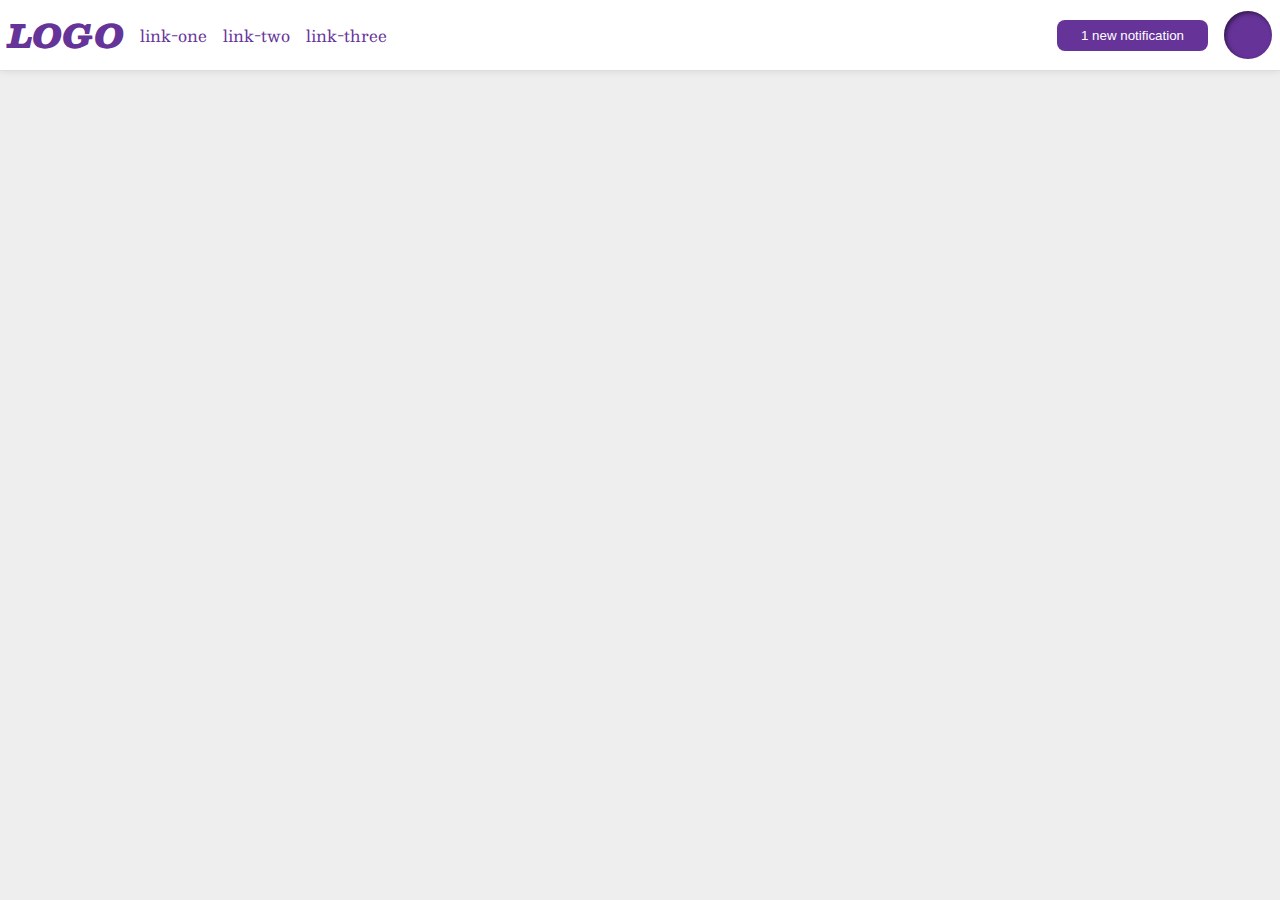
<file: foundations/flex/03-flex-header-2/index.html>
<!DOCTYPE html>
<html lang="en">
  <head>
    <meta charset="UTF-8">
    <meta http-equiv="X-UA-Compatible" content="IE=edge">
    <meta name="viewport" content="width=device-width, initial-scale=1.0">
    <title>Flex Header 2</title>
    <link rel="stylesheet" href="style.css">
  </head>
  <body>
    <div class="header">
      <div class="left-contents">
        <div class="logo">
          LOGO
        </div>
        <ul class="links">
          <li><a href="https://google.com">link-one</a></li>
          <li><a href="https://google.com">link-two</a></li>
          <li><a href="https://google.com">link-three</a></li>
        </ul>
      </div>
      <div class="right-contents">
        <button class="notifications">
          1 new notification
        </button>
        <div class="profile-image"></div>
      </div>
    </div>
  </body>
</html>
</file>
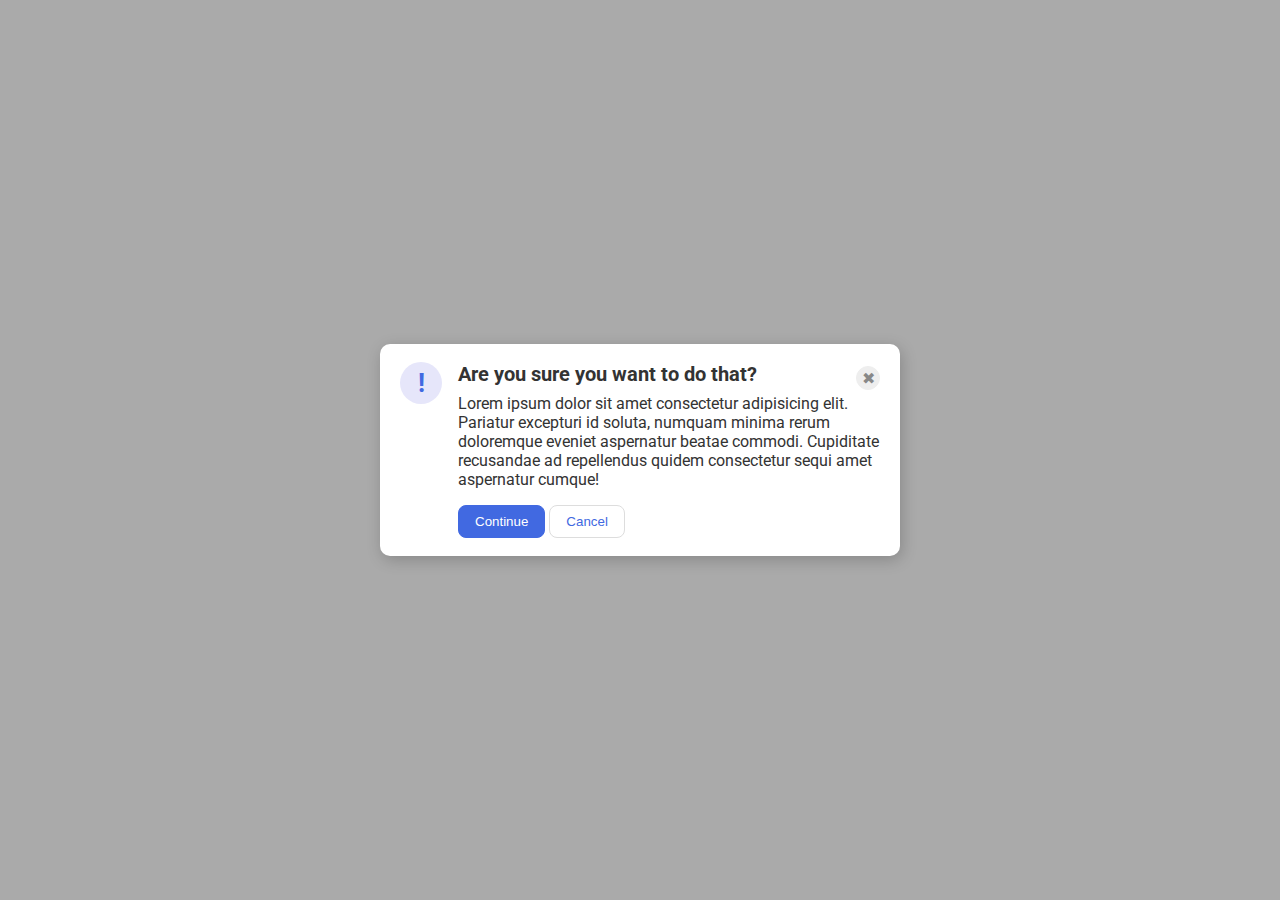
<file: foundations/flex/05-flex-modal/index.html>
<!DOCTYPE html>
<html lang="en">
  <head>
    <meta charset="UTF-8">
    <meta http-equiv="X-UA-Compatible" content="IE=edge">
    <meta name="viewport" content="width=device-width, initial-scale=1.0">
    <link rel="stylesheet" href="style.css">
    <title>Modal</title>
  </head>
  <body>
    <div class="modal">
      <div class="icon">!</div>
      <div class="main-body">
        <div class="header-button">
          <div class="header">Are you sure you want to do that?</div>
          <button class="close-button">✖</button>
        </div>
        <div class="text">Lorem ipsum dolor sit amet consectetur adipisicing elit. Pariatur excepturi id soluta, numquam minima rerum doloremque eveniet aspernatur beatae commodi. Cupiditate recusandae ad repellendus quidem consectetur sequi amet aspernatur cumque!</div>
        <div class="call-to-action">
          <button class="continue">Continue</button>
          <button class="cancel">Cancel</button>
        </div>
      </div>
    </div>
  </body>
</html>
</file>
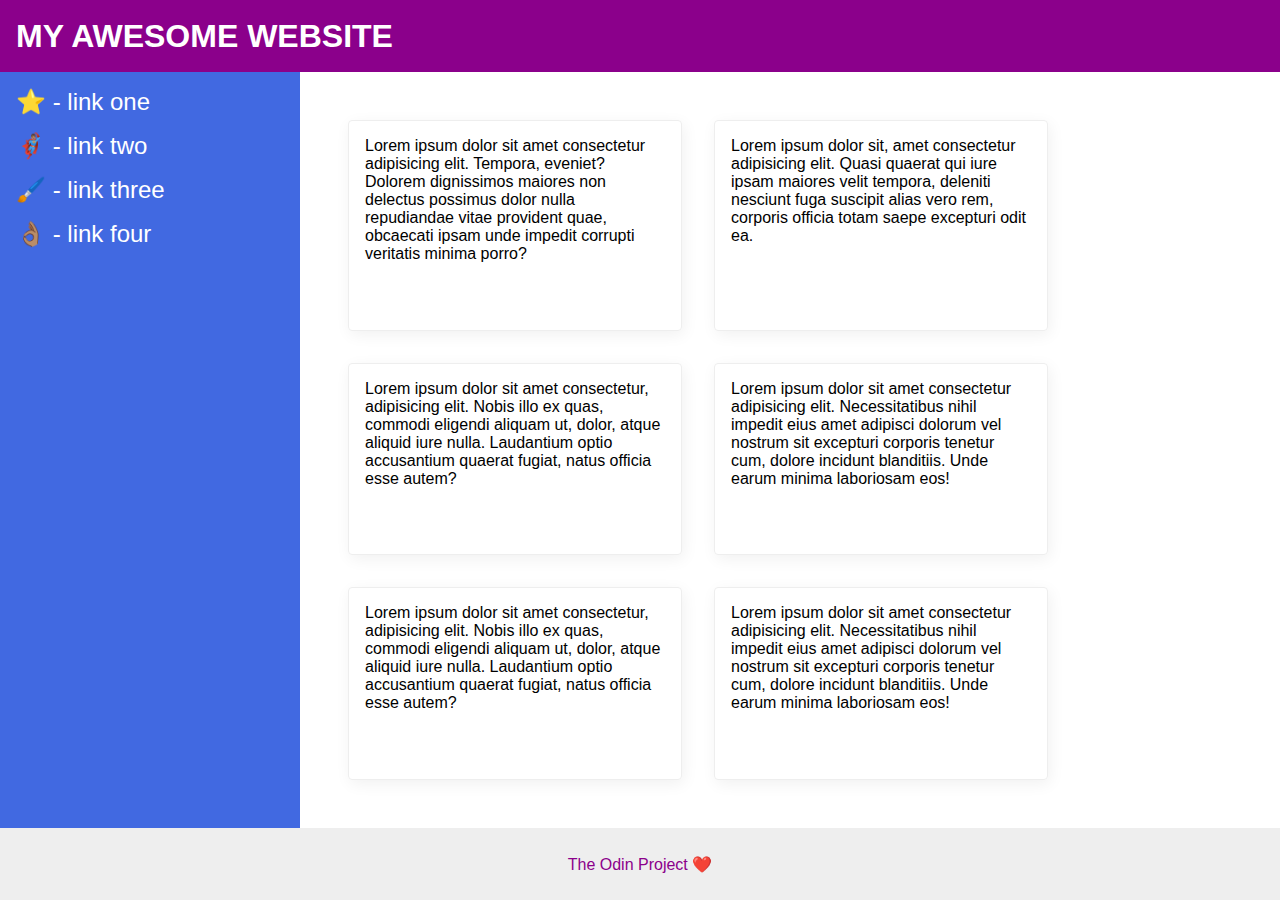
<file: foundations/flex/07-flex-layout-2/index.html>
<!DOCTYPE html>
<html lang="en">
  <head>
    <meta charset="UTF-8">
    <meta http-equiv="X-UA-Compatible" content="IE=edge">
    <meta name="viewport" content="width=device-width, initial-scale=1.0">
    <title>The Holy Grail</title>
    <link rel="stylesheet" href="style.css">
  </head>
  <body>
    <div class="header">
      MY AWESOME WEBSITE
    </div>
    <div class="content">
      <div class="sidebar">
        <ul>
          <li><a href="#">⭐ - link one</a></li>
          <li><a href="#">🦸🏽‍♂️ - link two</a></li>
          <li><a href="#">🖌️ - link three</a></li>
          <li><a href="#">👌🏽 - link four</a></li>
        </ul>
      </div>
      <div class="cards">
        <div class="card">Lorem ipsum dolor sit amet consectetur adipisicing elit. Tempora, eveniet? Dolorem dignissimos maiores non delectus possimus dolor nulla repudiandae vitae provident quae, obcaecati ipsam unde impedit corrupti veritatis minima porro?</div>
        <div class="card">Lorem ipsum dolor sit, amet consectetur adipisicing elit. Quasi quaerat qui iure ipsam maiores velit tempora, deleniti nesciunt fuga suscipit alias vero rem, corporis officia totam saepe excepturi odit ea.</div>
        <div class="card">Lorem ipsum dolor sit amet consectetur, adipisicing elit. Nobis illo ex quas, commodi eligendi aliquam ut, dolor, atque aliquid iure nulla. Laudantium optio accusantium quaerat fugiat, natus officia esse autem?</div>
        <div class="card">Lorem ipsum dolor sit amet consectetur adipisicing elit. Necessitatibus nihil impedit eius amet adipisci dolorum vel nostrum sit excepturi corporis tenetur cum, dolore incidunt blanditiis. Unde earum minima laboriosam eos!</div>
        <div class="card">Lorem ipsum dolor sit amet consectetur, adipisicing elit. Nobis illo ex quas, commodi eligendi aliquam ut, dolor, atque aliquid iure nulla. Laudantium optio accusantium quaerat fugiat, natus officia esse autem?</div>
        <div class="card">Lorem ipsum dolor sit amet consectetur adipisicing elit. Necessitatibus nihil impedit eius amet adipisci dolorum vel nostrum sit excepturi corporis tenetur cum, dolore incidunt blanditiis. Unde earum minima laboriosam eos!</div>
      </div>
    </div>
    <div class="footer">
      The Odin Project ❤️
    </div>
  </body>
</html>
</file>
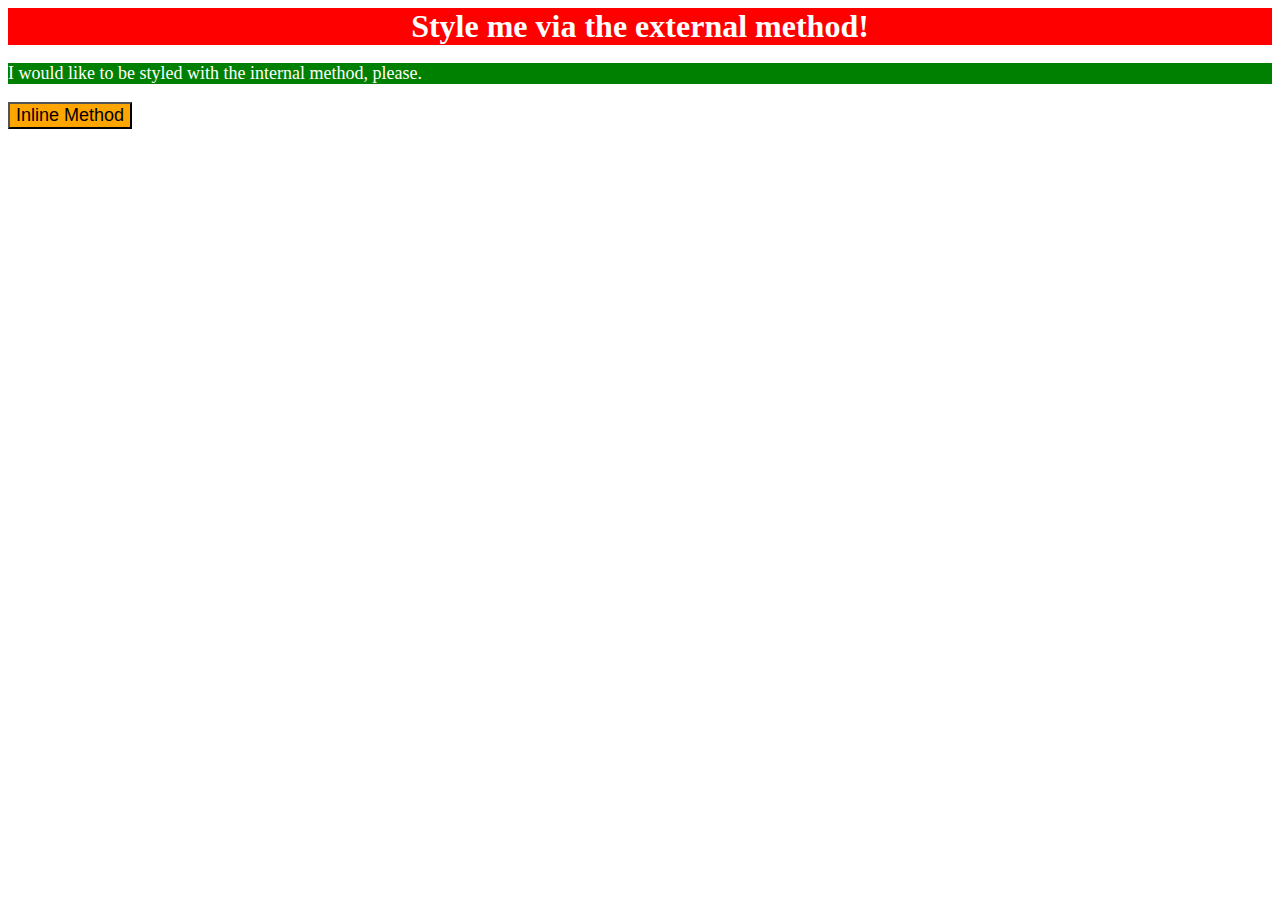
<file: foundations/intro-to-css/01-css-methods/index.html>
<!DOCTYPE html>
<html lang="en">
  <head>
    <meta charset="UTF-8">
    <meta http-equiv="X-UA-Compatible" content="IE=edge">
    <meta name="viewport" content="width=device-width, initial-scale=1.0">
    <title>Methods for Adding CSS</title>
    <link rel="stylesheet" href="styles.css">
    <style>
      p {
        background-color: green;
        color: white;
        font-size: 18px;
      }
    </style>
  </head>
  <body>
    <div>Style me via the external method!</div>
    <p>I would like to be styled with the internal method, please.</p>
    <button style="background-color: orange; font-size: 18px">Inline Method</button>
  </body>
</html>
</file>
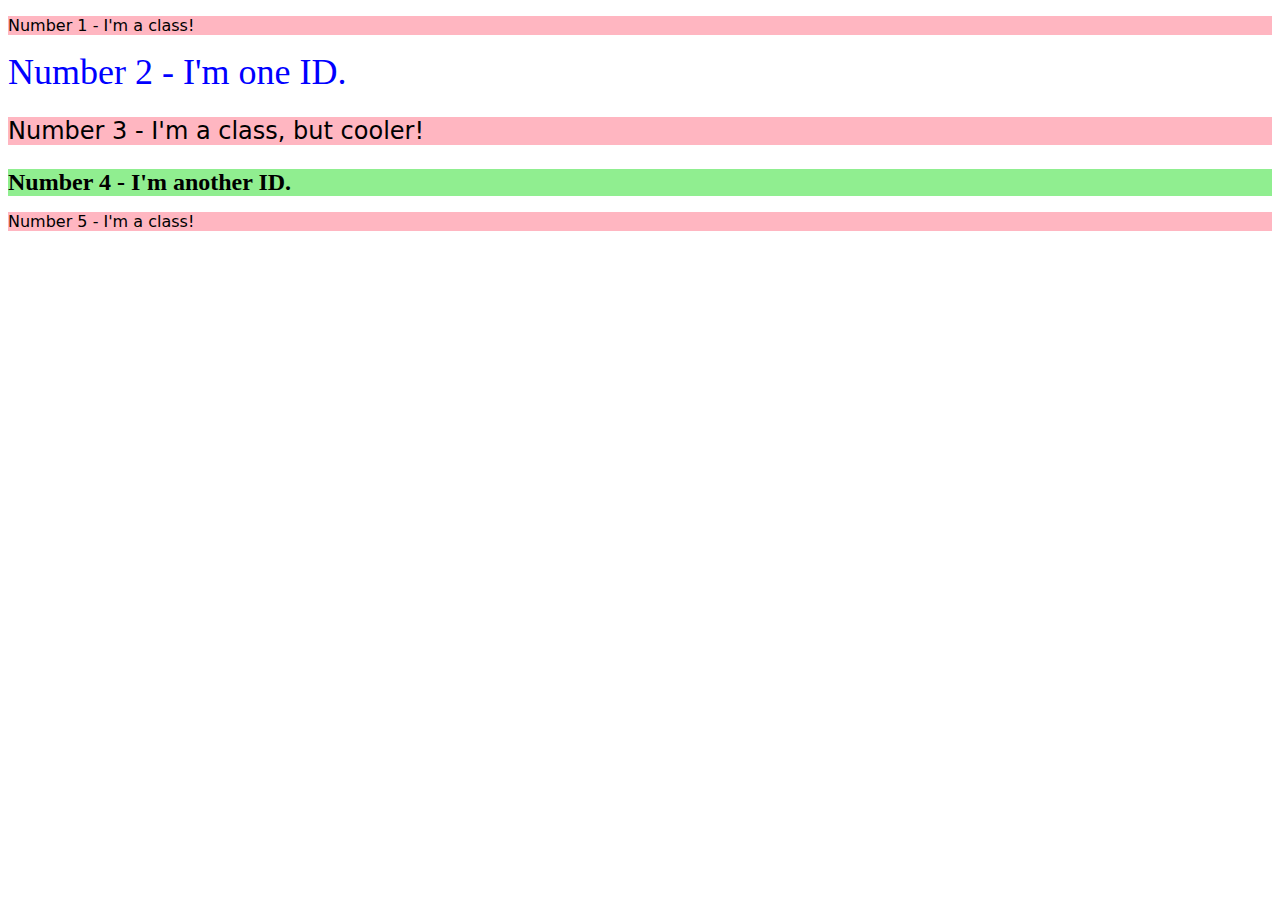
<file: foundations/intro-to-css/02-class-id-selectors/index.html>
<!DOCTYPE html>
<html lang="en">
  <head>
    <meta charset="UTF-8">
    <meta http-equiv="X-UA-Compatible" content="IE=edge">
    <meta name="viewport" content="width=device-width, initial-scale=1.0">
    <title>Class and ID Selectors</title>
    <link rel="stylesheet" href="style.css">
  </head>
  <body>
    <p class="odd">Number 1 - I'm a class!</p>
    <div id="second">Number 2 - I'm one ID.</div>
    <p class="odd adjust-font-size">Number 3 - I'm a class, but cooler!</p>
    <div id="fourth" class="adjust-font-size">Number 4 - I'm another ID.</div>
    <p class="odd">Number 5 - I'm a class!</p>
  </body>
</html>
</file>
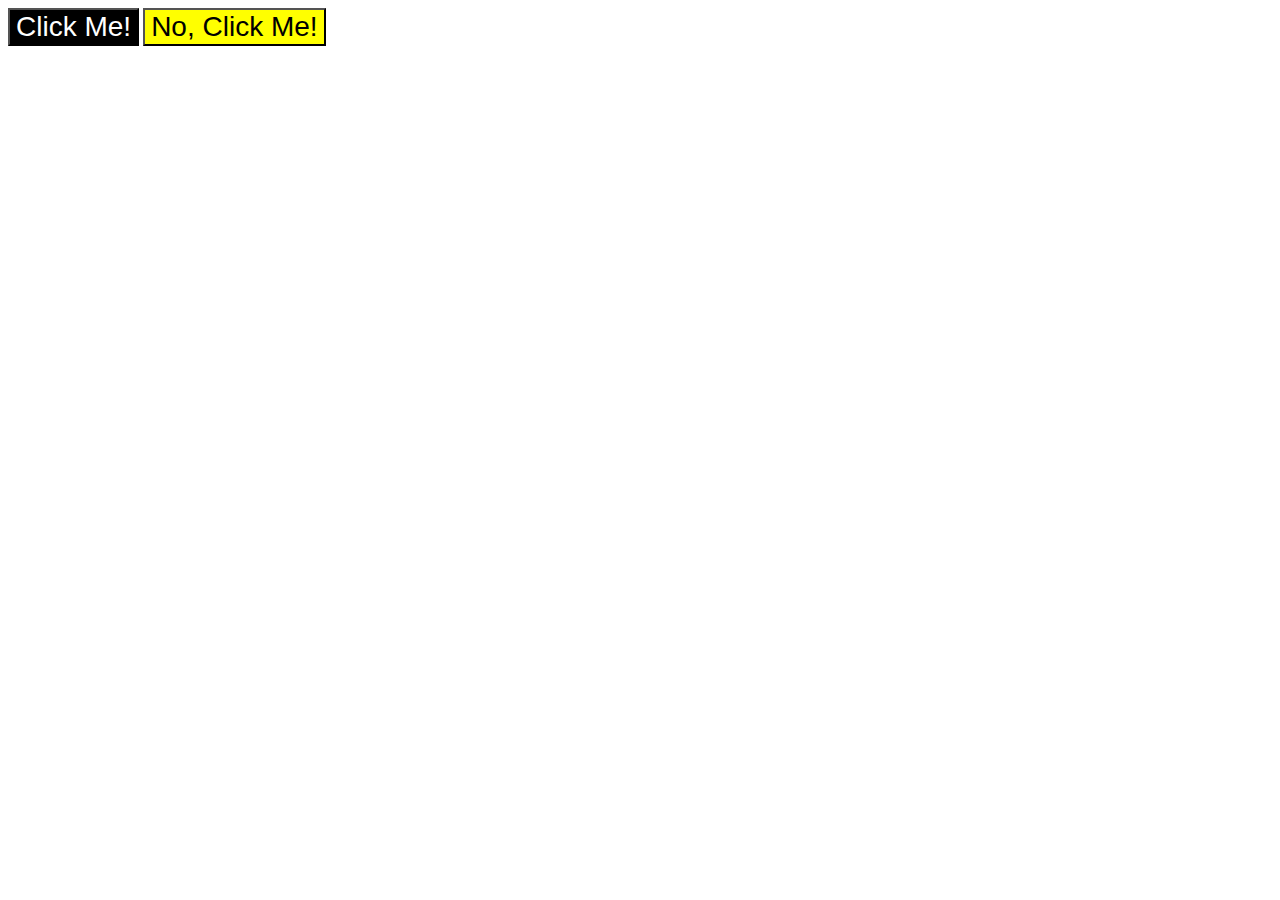
<file: foundations/intro-to-css/03-grouping-selectors/index.html>
<!DOCTYPE html>
<html lang="en">
  <head>
    <meta charset="UTF-8">
    <meta http-equiv="X-UA-Compatible" content="IE=edge">
    <meta name="viewport" content="width=device-width, initial-scale=1.0">
    <title>Grouping Selectors</title>
    <link rel="stylesheet" href="style.css">
  </head>
  <body>
    <button class="first">Click Me!</button>
    <button class="second">No, Click Me!</button>
  </body>
</html>
</file>
<file: foundations/flex/03-flex-header-2/style.css>
/* this is some magical font-importing.  
you'll learn about it later. */
@import url('https://fonts.googleapis.com/css2?family=Besley:ital,wght@0,400;1,900&display=swap');

body {
  margin: 0;
  background: #eee;
  font-family: Besley, serif;
}

.header {
  background: white;
  border-bottom: 1px solid #ddd;
  box-shadow: 0 0 8px rgba(0,0,0,.1);
  padding: 8px;
  display: flex;
  justify-content: space-between;
  align-items: center
}

.profile-image {
  background: rebeccapurple;
  box-shadow: inset 2px 2px 4px rgba(0,0,0,.5);
  border-radius: 50%;
  width: 48px;
  height: 48px;
}

.logo {
  color: rebeccapurple;
  font-size: 32px;
  font-weight: 900;
  font-style: italic;
}

button {
  border: none;
  border-radius: 8px;
  background: rebeccapurple;
  color: white;
  padding: 8px 24px;
}

a {
  /* this removes the line under our links */
  text-decoration: none;
  color: rebeccapurple;
}

ul {
  list-style-type: none;
  padding: 0;
  margin: 0;
  display: flex;
  justify-content: center;
  align-items: center;
  gap: 16px;
}

.left-contents, .right-contents {
  display: flex;
  justify-content: center;
  align-items: center;
  gap: 16px;
}
</file>
<file: foundations/flex/05-flex-modal/style.css>
@import url('https://fonts.googleapis.com/css2?family=Roboto:wght@400;700&display=swap');

html, body {
  height: 100%;
}

body {
  font-family: Roboto, sans-serif;
  margin: 0;
  background: #aaa;
  color: #333;
  /* I'll give you this one for free lol */
  display: flex;
  align-items: center;
  justify-content: center;
}

.modal {
  background: white;
  width: 480px;
  border-radius: 10px;
  box-shadow: 2px 4px 16px rgba(0,0,0,.2);
  padding: 18px 20px;
  display: flex;
  gap: 16px;
}

.header-button {
  display: flex;
  justify-content: space-between;
  align-items: center;
}

.header {
  font-weight: bold;
  font-size: 20px;
  margin-bottom: 8px;
}

.text {
  margin-bottom: 16px;
}

.icon {
  color: royalblue;
  font-size: 26px;
  font-weight: 700;
  background: lavender;
  width: 42px;
  height: 42px;
  border-radius: 50%;
  display: flex;
  align-items: center;
  justify-content: center;
  flex-shrink: 0;
}

.close-button {
  background: #eee;
  border-radius: 50%;
  color: #888;
  font-weight: 400;
  font-size: 16px;
  height: 24px;
  width: 24px;
  display: flex;
  align-items: center;
  justify-content: center;
  border: 1px solid #eee;
  padding: 0;
}

button {
  cursor: pointer;
  padding: 8px 16px;
  border-radius: 8px;
}

button.continue {
  background: royalblue;
  border: 1px solid royalblue;
  color: white;
}

button.cancel {
  background: white;
  border: 1px solid #ddd;
  color: royalblue;
}
</file>
<file: foundations/flex/07-flex-layout-2/style.css>
body {
  font-family: -apple-system, BlinkMacSystemFont, 'Segoe UI', Roboto, Oxygen, Ubuntu, Cantarell, 'Open Sans', 'Helvetica Neue', sans-serif;
  margin: 0;
  min-height: 100vh;
}

.header {
  height: 72px;
  background: darkmagenta;
  color: white;
}

.footer {
  height: 72px;
  background: #eee;
  color: darkmagenta;
}

.sidebar {
  width: 300px;
  background: royalblue;
  box-sizing: border-box;
}

.card {
  border: 1px solid #eee;
  box-shadow: 2px 4px 16px rgba(0,0,0,.06);
  border-radius: 4px;
}

/* My code */
body {
  display: flex;
  flex-direction: column;
}

.content {
  flex: auto;
  display: flex;
}

.header {
  font-size: 32px;
  font-weight: 900;
  display: flex;
  align-items: center;
  padding: 0 16px;
}

.footer {
  display: flex;
  justify-content: center;
  align-items: center;
}

.sidebar {
  flex-shrink: 0;
}

ul {
  list-style-type: none;
  margin: 0;
  padding: 16px;
}

a {
  text-decoration: none;
  color: white;
  font-size: 24px;
}

li {
  margin-bottom: 16px;
}

.cards {
  padding: 48px;
  display: flex;
  flex-wrap: wrap;
  gap: 32px;
}

.card {
  width: 300px;
  padding: 16px;
}
</file>
<file: foundations/intro-to-css/01-css-methods/styles.css>
div {
    background-color: red;
    color: white;
    font-size: 32px;
    text-align: center;
    font-weight: bold;
}
</file>
<file: foundations/intro-to-css/02-class-id-selectors/style.css>
.odd {
    background-color: lightpink;
    font-family: Verdana, 'DejaVu Sans', sans-serif;
}

#second {
    color: blue;
    font-size: 36px;
}

#fourth {
    background-color: lightgreen;
    font-weight: bold;
}

.adjust-font-size {
    font-size: 24px;
}
</file>
<file: foundations/intro-to-css/03-grouping-selectors/style.css>
.first, .second {
    font-size: 28px;
    font-family: Helvetica, "Times New Roman", sans-serif;
}

.first {
    background-color: black;
    color: white;
}

.second {
    background-color: yellow;
}
</file>
